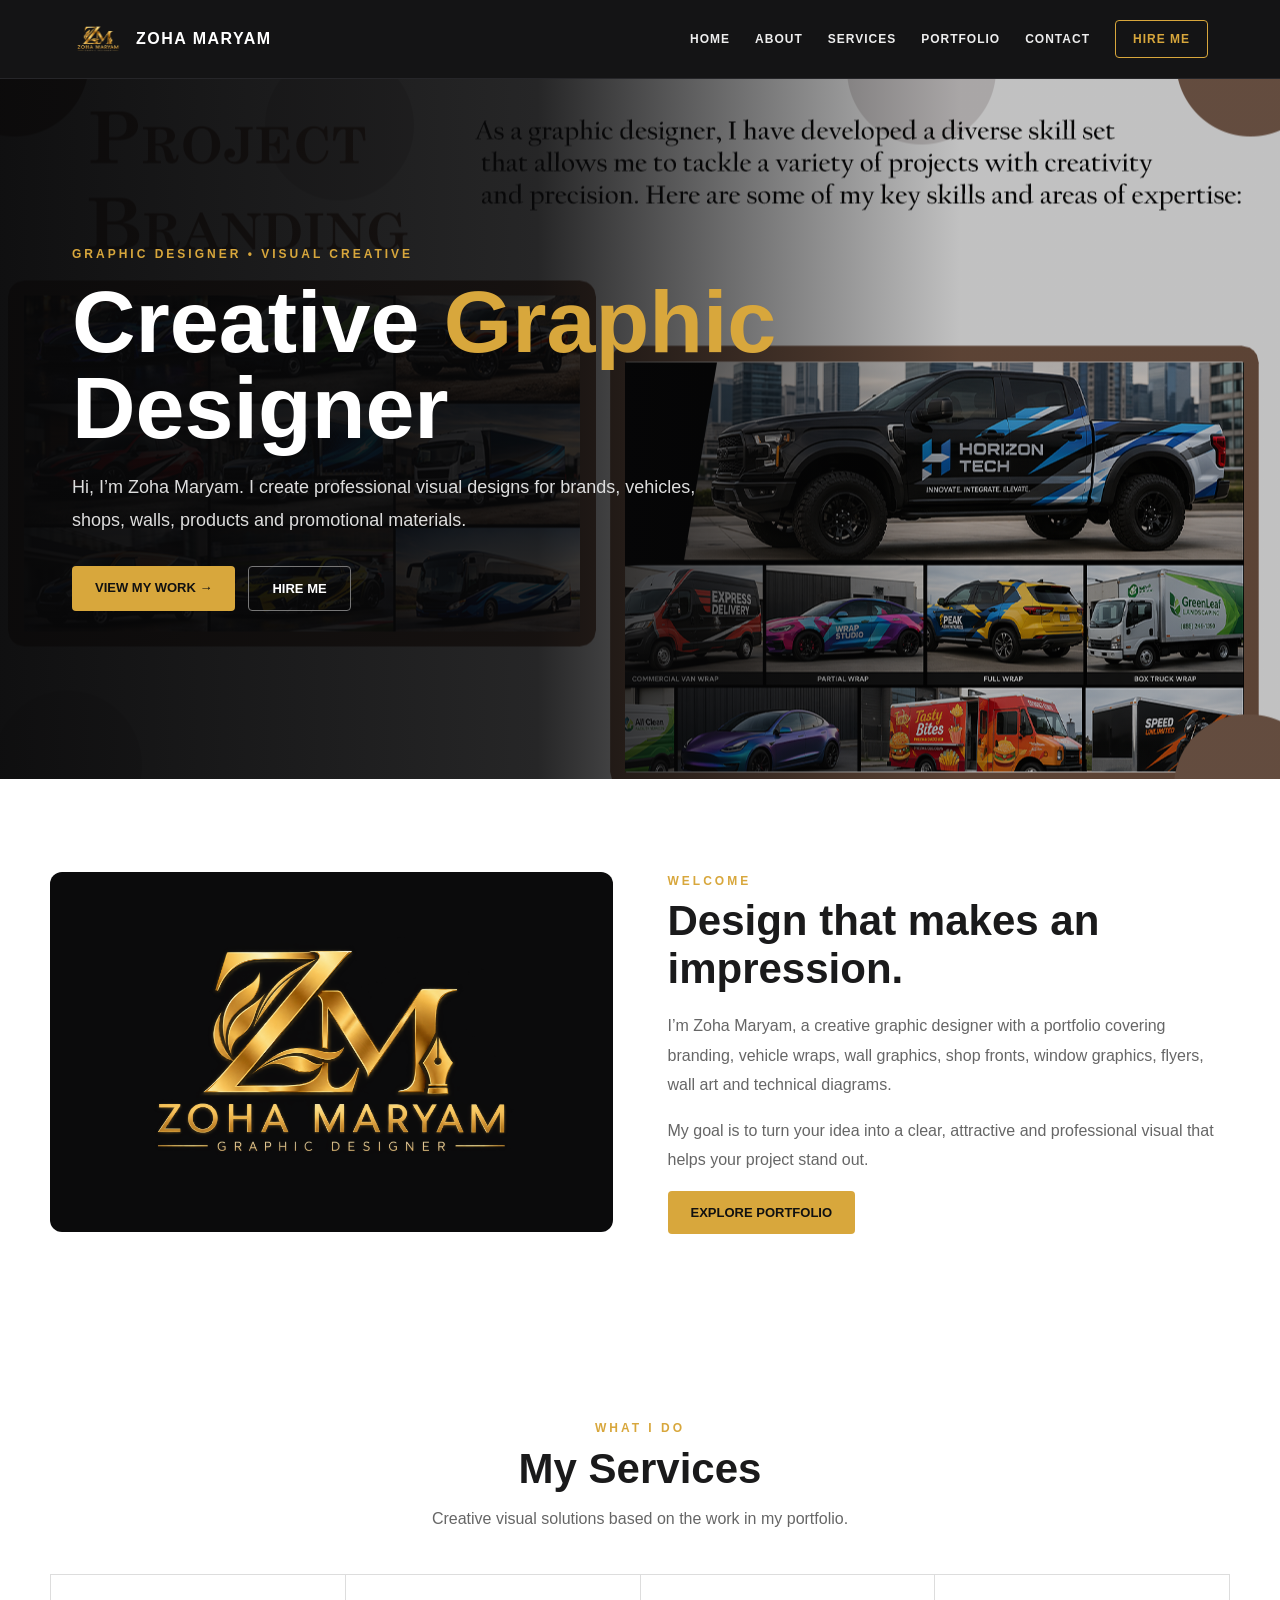
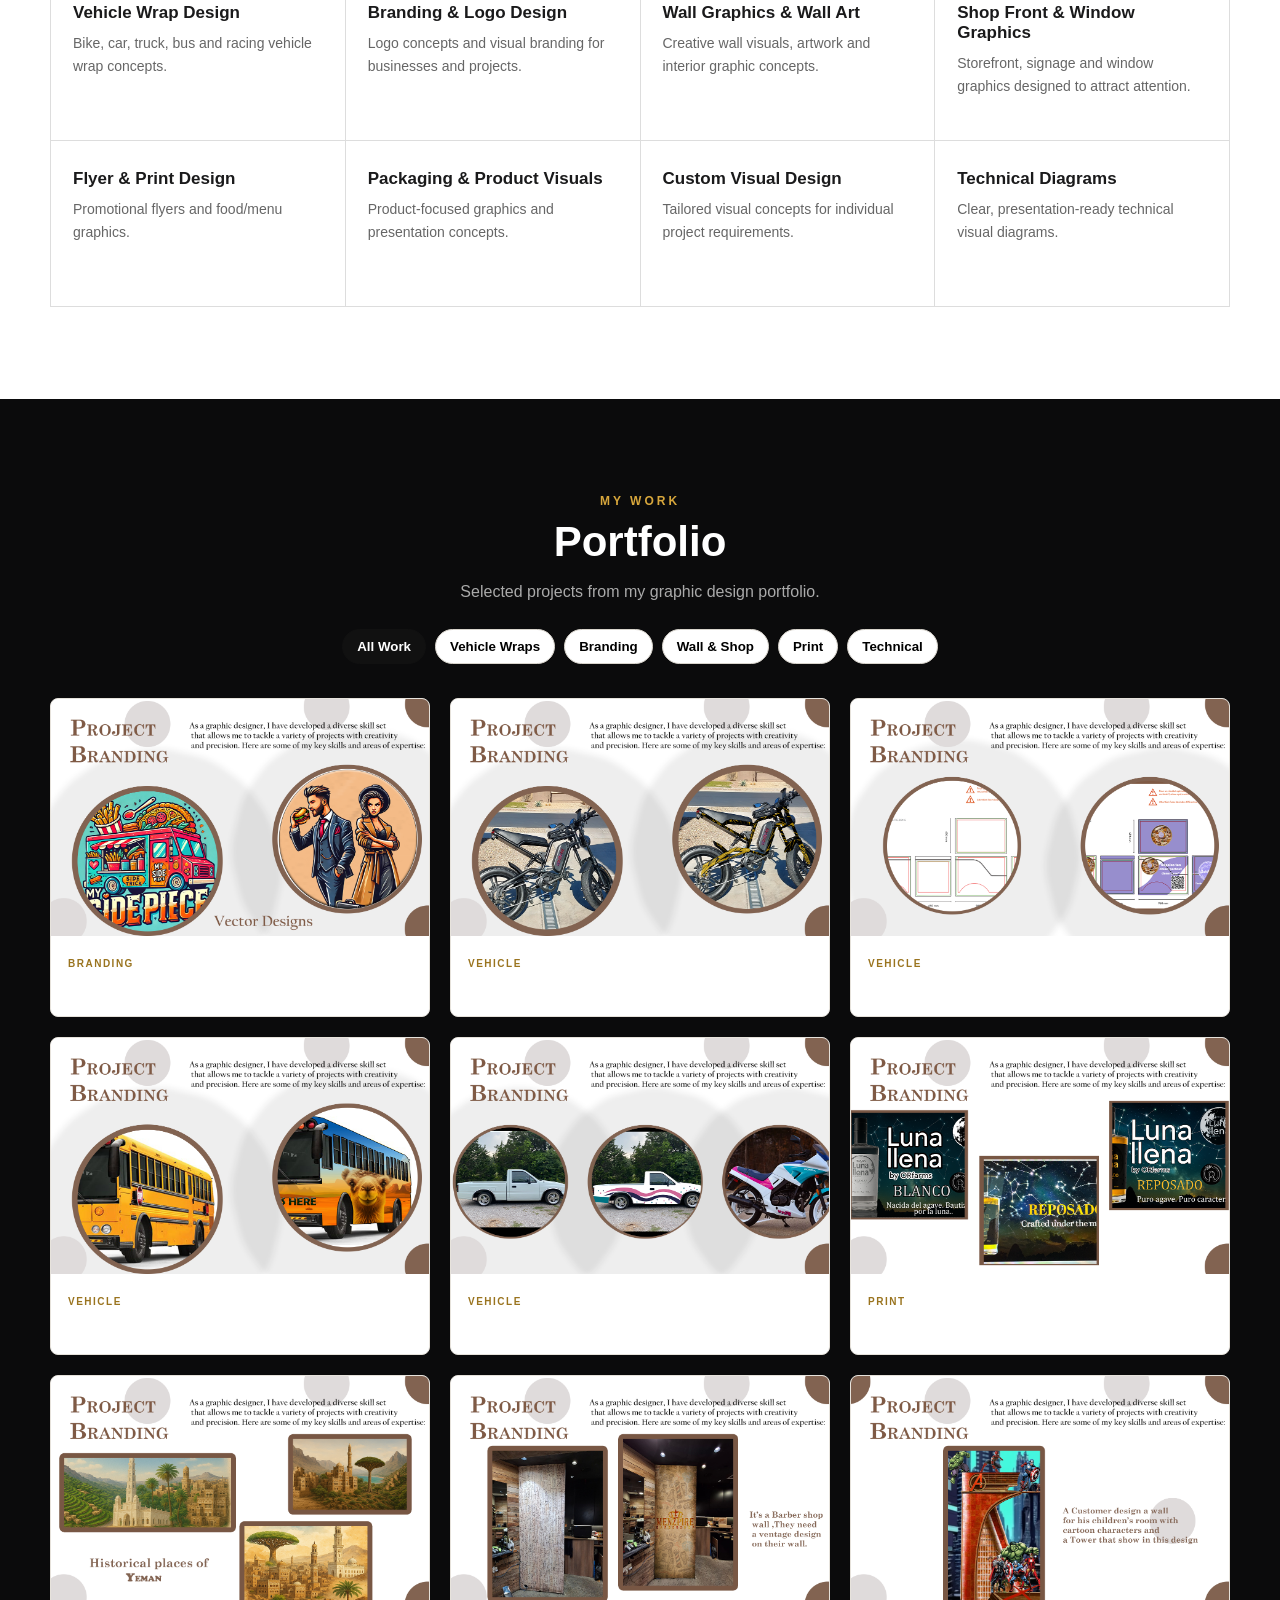
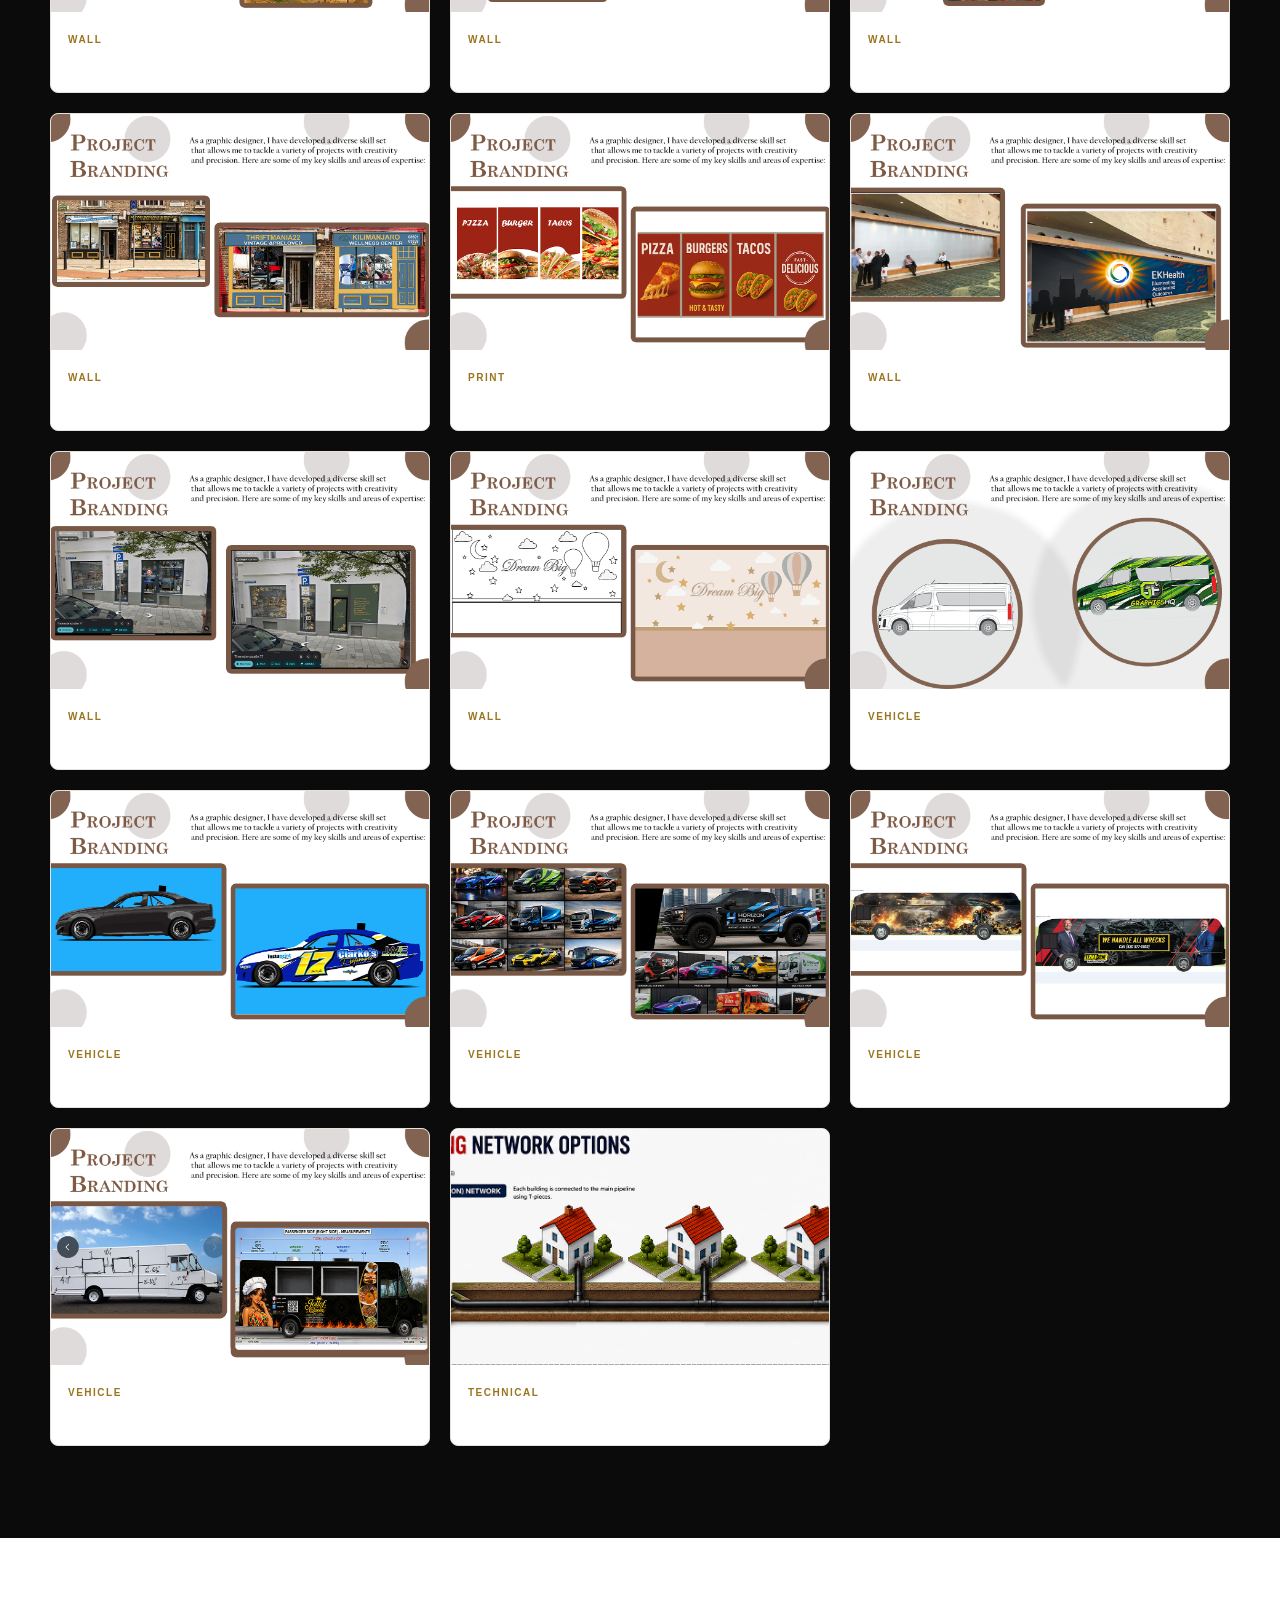
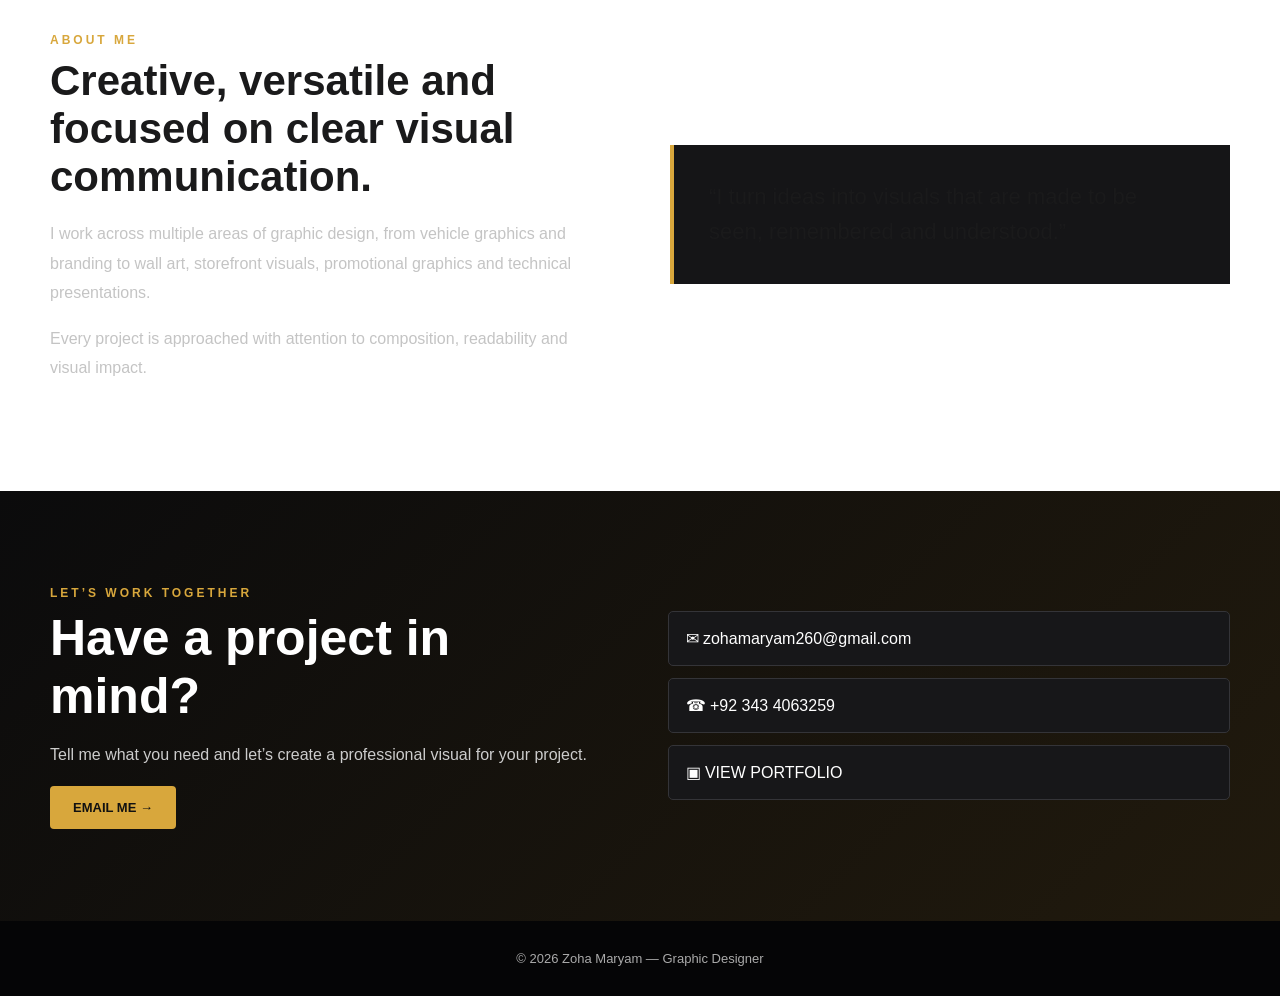
<file: index.html>
<!doctype html>
<html lang="en"><head>
<meta charset="utf-8"><meta name="viewport" content="width=device-width,initial-scale=1">
<title>Zoha Maryam | Graphic Designer</title>
<meta name="description" content="Zoha Maryam — Graphic Designer specializing in vehicle wraps, branding, wall graphics, shop fronts, window graphics, flyers and custom visual design.">
<link rel="stylesheet" href="styles.css"></head><body>

<nav class="nav"><div class="navin">
<a class="brand" href="#home"><img src="assets/logo.png" alt="Zoha Maryam logo"><span>ZOHA MARYAM</span></a>
<div class="links"><a href="#home">HOME</a><a href="#about">ABOUT</a><a href="#services">SERVICES</a><a href="#portfolio">PORTFOLIO</a><a href="#contact">CONTACT</a><a class="hire" href="#contact">HIRE ME</a></div>
</div></nav>

<section id="home" class="hero"><div class="hero-in">
<div class="eyebrow">GRAPHIC DESIGNER • VISUAL CREATIVE</div>
<h1>Creative <span>Graphic</span> Designer</h1>
<p>Hi, I’m Zoha Maryam. I create professional visual designs for brands, vehicles, shops, walls, products and promotional materials.</p>
<div class="buttons"><a class="btn" href="#portfolio">VIEW MY WORK →</a><a class="btn alt" href="#contact">HIRE ME</a></div>
</div></section>

<section class="section"><div class="inner intro">
<div class="intro-logo"><img src="assets/logo.png" alt="Zoha Maryam Graphic Designer logo"></div>
<div><span class="eyebrow">WELCOME</span><h2>Design that makes an impression.</h2>
<p>I’m Zoha Maryam, a creative graphic designer with a portfolio covering branding, vehicle wraps, wall graphics, shop fronts, window graphics, flyers, wall art and technical diagrams.</p>
<p>My goal is to turn your idea into a clear, attractive and professional visual that helps your project stand out.</p>
<a class="btn" href="#portfolio">EXPLORE PORTFOLIO</a></div>
</div></section>

<section id="services" class="section"><div class="inner"><div class="heading"><span class="eyebrow">WHAT I DO</span><h2>My Services</h2><p>Creative visual solutions based on the work in my portfolio.</p></div>
<div class="services">
<div class="service"><h3>Vehicle Wrap Design</h3><p>Bike, car, truck, bus and racing vehicle wrap concepts.</p></div>
<div class="service"><h3>Branding & Logo Design</h3><p>Logo concepts and visual branding for businesses and projects.</p></div>
<div class="service"><h3>Wall Graphics & Wall Art</h3><p>Creative wall visuals, artwork and interior graphic concepts.</p></div>
<div class="service"><h3>Shop Front & Window Graphics</h3><p>Storefront, signage and window graphics designed to attract attention.</p></div>
<div class="service"><h3>Flyer & Print Design</h3><p>Promotional flyers and food/menu graphics.</p></div>
<div class="service"><h3>Packaging & Product Visuals</h3><p>Product-focused graphics and presentation concepts.</p></div>
<div class="service"><h3>Custom Visual Design</h3><p>Tailored visual concepts for individual project requirements.</p></div>
<div class="service"><h3>Technical Diagrams</h3><p>Clear, presentation-ready technical visual diagrams.</p></div>
</div></div></section>

<section id="portfolio" class="section dark"><div class="inner"><div class="heading"><span class="eyebrow">MY WORK</span><h2>Portfolio</h2><p>Selected projects from my graphic design portfolio.</p></div>
<div class="filters"><button class="filter active" data-cat="all">All Work</button><button class="filter" data-cat="vehicle">Vehicle Wraps</button><button class="filter" data-cat="branding">Branding</button><button class="filter" data-cat="wall">Wall & Shop</button><button class="filter" data-cat="print">Print</button><button class="filter" data-cat="technical">Technical</button></div>
<div class="portfolio"><article class="card" data-cat="branding">
      <div class="pic"><img loading="lazy" src="assets/project-5.png" alt="Logo &amp; Vector Branding"></div>
      <div class="cardbody"><span class="tag">branding</span><h3>Logo &amp; Vector Branding</h3></div>
    </article>
<article class="card" data-cat="vehicle">
      <div class="pic"><img loading="lazy" src="assets/project-6.png" alt="Bike Wrap Design"></div>
      <div class="cardbody"><span class="tag">vehicle</span><h3>Bike Wrap Design</h3></div>
    </article>
<article class="card" data-cat="vehicle">
      <div class="pic"><img loading="lazy" src="assets/project-7.png" alt="Cargo Bike Wrap"></div>
      <div class="cardbody"><span class="tag">vehicle</span><h3>Cargo Bike Wrap</h3></div>
    </article>
<article class="card" data-cat="vehicle">
      <div class="pic"><img loading="lazy" src="assets/project-8.png" alt="School Bus Wrap"></div>
      <div class="cardbody"><span class="tag">vehicle</span><h3>School Bus Wrap</h3></div>
    </article>
<article class="card" data-cat="vehicle">
      <div class="pic"><img loading="lazy" src="assets/project-9.png" alt="Truck &amp; Bike Wrap"></div>
      <div class="cardbody"><span class="tag">vehicle</span><h3>Truck &amp; Bike Wrap</h3></div>
    </article>
<article class="card" data-cat="print">
      <div class="pic"><img loading="lazy" src="assets/project-10.png" alt="Product Flyer Designs"></div>
      <div class="cardbody"><span class="tag">print</span><h3>Product Flyer Designs</h3></div>
    </article>
<article class="card" data-cat="wall">
      <div class="pic"><img loading="lazy" src="assets/project-11.png" alt="Historical Wall Art"></div>
      <div class="cardbody"><span class="tag">wall</span><h3>Historical Wall Art</h3></div>
    </article>
<article class="card" data-cat="wall">
      <div class="pic"><img loading="lazy" src="assets/project-12.png" alt="Barbershop Wall Design"></div>
      <div class="cardbody"><span class="tag">wall</span><h3>Barbershop Wall Design</h3></div>
    </article>
<article class="card" data-cat="wall">
      <div class="pic"><img loading="lazy" src="assets/project-13.png" alt="Custom Wall Graphics"></div>
      <div class="cardbody"><span class="tag">wall</span><h3>Custom Wall Graphics</h3></div>
    </article>
<article class="card" data-cat="wall">
      <div class="pic"><img loading="lazy" src="assets/project-14.png" alt="Shop Front Design"></div>
      <div class="cardbody"><span class="tag">wall</span><h3>Shop Front Design</h3></div>
    </article>
<article class="card" data-cat="print">
      <div class="pic"><img loading="lazy" src="assets/project-15.png" alt="Food Menu &amp; Graphics"></div>
      <div class="cardbody"><span class="tag">print</span><h3>Food Menu &amp; Graphics</h3></div>
    </article>
<article class="card" data-cat="wall">
      <div class="pic"><img loading="lazy" src="assets/project-16.png" alt="Commercial Wall Graphics"></div>
      <div class="cardbody"><span class="tag">wall</span><h3>Commercial Wall Graphics</h3></div>
    </article>
<article class="card" data-cat="wall">
      <div class="pic"><img loading="lazy" src="assets/project-17.png" alt="Retail Wall Design"></div>
      <div class="cardbody"><span class="tag">wall</span><h3>Retail Wall Design</h3></div>
    </article>
<article class="card" data-cat="wall">
      <div class="pic"><img loading="lazy" src="assets/project-18.png" alt="Custom Wall Art"></div>
      <div class="cardbody"><span class="tag">wall</span><h3>Custom Wall Art</h3></div>
    </article>
<article class="card" data-cat="vehicle">
      <div class="pic"><img loading="lazy" src="assets/project-19.png" alt="Vehicle Wrap Design"></div>
      <div class="cardbody"><span class="tag">vehicle</span><h3>Vehicle Wrap Design</h3></div>
    </article>
<article class="card" data-cat="vehicle">
      <div class="pic"><img loading="lazy" src="assets/project-20.png" alt="Racing Car Wrap Design"></div>
      <div class="cardbody"><span class="tag">vehicle</span><h3>Racing Car Wrap Design</h3></div>
    </article>
<article class="card" data-cat="vehicle">
      <div class="pic"><img loading="lazy" src="assets/project-21.png" alt="Vehicle Wrap Collection"></div>
      <div class="cardbody"><span class="tag">vehicle</span><h3>Vehicle Wrap Collection</h3></div>
    </article>
<article class="card" data-cat="vehicle">
      <div class="pic"><img loading="lazy" src="assets/project-22.png" alt="Bus Wrap Design"></div>
      <div class="cardbody"><span class="tag">vehicle</span><h3>Bus Wrap Design</h3></div>
    </article>
<article class="card" data-cat="vehicle">
      <div class="pic"><img loading="lazy" src="assets/project-23.png" alt="Commercial Vehicle Wrap"></div>
      <div class="cardbody"><span class="tag">vehicle</span><h3>Commercial Vehicle Wrap</h3></div>
    </article>
<article class="card" data-cat="technical">
      <div class="pic"><img loading="lazy" src="assets/project-24.png" alt="Technical Diagram"></div>
      <div class="cardbody"><span class="tag">technical</span><h3>Technical Diagram</h3></div>
    </article></div></div></section>

<section id="about" class="section"><div class="inner about"><div><span class="eyebrow">ABOUT ME</span><h2>Creative, versatile and focused on clear visual communication.</h2>
<p>I work across multiple areas of graphic design, from vehicle graphics and branding to wall art, storefront visuals, promotional graphics and technical presentations.</p>
<p>Every project is approached with attention to composition, readability and visual impact.</p></div>
<div class="quote">“I turn ideas into visuals that are made to be seen, remembered and understood.”</div></div></section>

<section id="contact" class="section contact"><div class="inner contactbox"><div>
<span class="eyebrow">LET’S WORK TOGETHER</span><h2>Have a project in mind?</h2><p>Tell me what you need and let’s create a professional visual for your project.</p>
<a class="btn" href="mailto:zohamaryam260@gmail.com">EMAIL ME →</a>
</div><div class="contactlinks">
<a href="mailto:zohamaryam260@gmail.com">✉ zohamaryam260@gmail.com</a>
<a href="tel:+923434063259">☎ +92 343 4063259</a>
<a href="#portfolio">▣ VIEW PORTFOLIO</a>
</div></div></section>

<footer>© 2026 Zoha Maryam — Graphic Designer</footer>
<script src="script.js"></script></body></html>
</file>
<file: styles.css>
:root{--bg:#0b0b0c;--panel:#141416;--gold:#d8a73c;--cream:#f7f3eb;--text:#1a1a1b;--muted:#777;--line:#e8e4dc}
*{box-sizing:border-box}html{scroll-behavior:smooth}body{margin:0;font-family:Arial,Helvetica,sans-serif;color:var(--text);background:#fff}a{text-decoration:none;color:inherit}
.nav{position:sticky;top:0;z-index:30;background:rgba(11,11,12,.96);border-bottom:1px solid #262629}.navin{max-width:1180px;margin:auto;height:78px;padding:0 22px;display:flex;align-items:center;justify-content:space-between}
.brand{display:flex;align-items:center;gap:12px;color:#fff;font-weight:700;letter-spacing:1.5px}.brand img{width:52px;height:52px;object-fit:contain}.links{display:flex;gap:25px;align-items:center}.links a{font-size:12px;font-weight:700;color:#eee;letter-spacing:1px}.links a:hover{color:var(--gold)}.links .hire{border:1px solid var(--gold);color:var(--gold);padding:11px 17px;border-radius:4px}
.hero{min-height:700px;display:flex;align-items:center;background:linear-gradient(90deg,rgba(8,8,9,.97) 0%,rgba(8,8,9,.88) 42%,rgba(8,8,9,.25) 75%),url('assets/project-21.png') center/cover}
.hero-in{max-width:1180px;width:100%;margin:auto;padding:90px 22px}.eyebrow{font-size:12px;letter-spacing:3px;font-weight:800;color:var(--gold)}h1{font-size:clamp(48px,7vw,88px);line-height:.98;color:#fff;margin:18px 0 20px;max-width:760px}h1 span{color:var(--gold)}.hero p{max-width:650px;color:#ddd;font-size:18px;line-height:1.8;margin:0}.buttons{display:flex;gap:13px;margin-top:30px;flex-wrap:wrap}.btn{display:inline-block;background:var(--gold);color:#111;padding:14px 23px;border-radius:4px;font-weight:800;font-size:13px}.btn.alt{background:transparent;border:1px solid #777;color:#fff}
.section{padding:92px 22px}.inner{max-width:1180px;margin:auto}.heading{text-align:center;margin-bottom:42px}.heading h2{font-size:42px;margin:9px 0 12px}.heading p{max-width:680px;margin:auto;color:#666;line-height:1.7}
.intro{display:grid;grid-template-columns:1fr 1fr;gap:55px;align-items:center}.intro-logo{background:#0b0b0c;border-radius:12px;min-height:360px;display:flex;align-items:center;justify-content:center;padding:35px}.intro-logo img{width:90%;max-height:300px;object-fit:contain}.intro h2{font-size:42px;margin:8px 0 18px}.intro p{color:#666;line-height:1.85}
.services{display:grid;grid-template-columns:repeat(4,1fr);gap:1px;background:#ddd;border:1px solid #ddd}.service{background:#fff;padding:28px 22px;min-height:165px}.service h3{margin:0 0 9px;font-size:17px}.service p{margin:0;color:#666;font-size:14px;line-height:1.65}
.dark{background:var(--bg);color:#fff}.dark .heading p{color:#aaa}.portfolio{display:grid;grid-template-columns:repeat(3,1fr);gap:20px}.card{background:#fff;border:1px solid #e6e2db;border-radius:8px;overflow:hidden;transition:.2s}.card:hover{transform:translateY(-3px);box-shadow:0 12px 28px rgba(0,0,0,.09)}.pic{background:#f3f1ed;aspect-ratio:16/10;overflow:hidden}.pic img{width:100%;height:100%;object-fit:cover;display:block}.cardbody{padding:17px}.tag{font-size:10px;text-transform:uppercase;letter-spacing:1.5px;color:#9a741f;font-weight:800}.cardbody h3{margin:7px 0 0;font-size:18px}
.filters{display:flex;justify-content:center;gap:9px;flex-wrap:wrap;margin:-18px auto 34px}.filter{border:1px solid #d8d4cc;background:#fff;padding:9px 14px;border-radius:99px;cursor:pointer;font-weight:600}.filter.active,.filter:hover{background:#111;color:#fff;border-color:#111}
.about{display:grid;grid-template-columns:1fr 1fr;gap:60px;align-items:center}.about h2{font-size:42px;margin:9px 0 18px}.about p{color:#c4c4c4;line-height:1.85}.quote{background:#151517;border-left:4px solid var(--gold);padding:35px;font-size:22px;line-height:1.55}
.contact{background:linear-gradient(135deg,#0b0b0c,#211a0d);color:#fff}.contactbox{display:grid;grid-template-columns:1fr 1fr;gap:55px;align-items:center}.contact h2{font-size:50px;margin:8px 0 16px}.contact p{color:#ccc;line-height:1.8}.contactlinks{display:grid;gap:12px}.contactlinks a{background:#171719;border:1px solid #343438;padding:17px;border-radius:5px;color:#fff}.contactlinks a:hover{border-color:var(--gold)}footer{background:#050506;color:#aaa;text-align:center;padding:30px 20px;font-size:13px}
@media(max-width:900px){.links{display:none}.services{grid-template-columns:1fr 1fr}.portfolio{grid-template-columns:1fr 1fr}.intro,.about,.contactbox{grid-template-columns:1fr}}
@media(max-width:580px){.services,.portfolio{grid-template-columns:1fr}.navin{height:68px}.brand span{display:none}.hero{min-height:650px}.section{padding:65px 17px}h1{font-size:50px}.heading h2,.intro h2,.about h2{font-size:34px}.contact h2{font-size:38px}}
</file>
